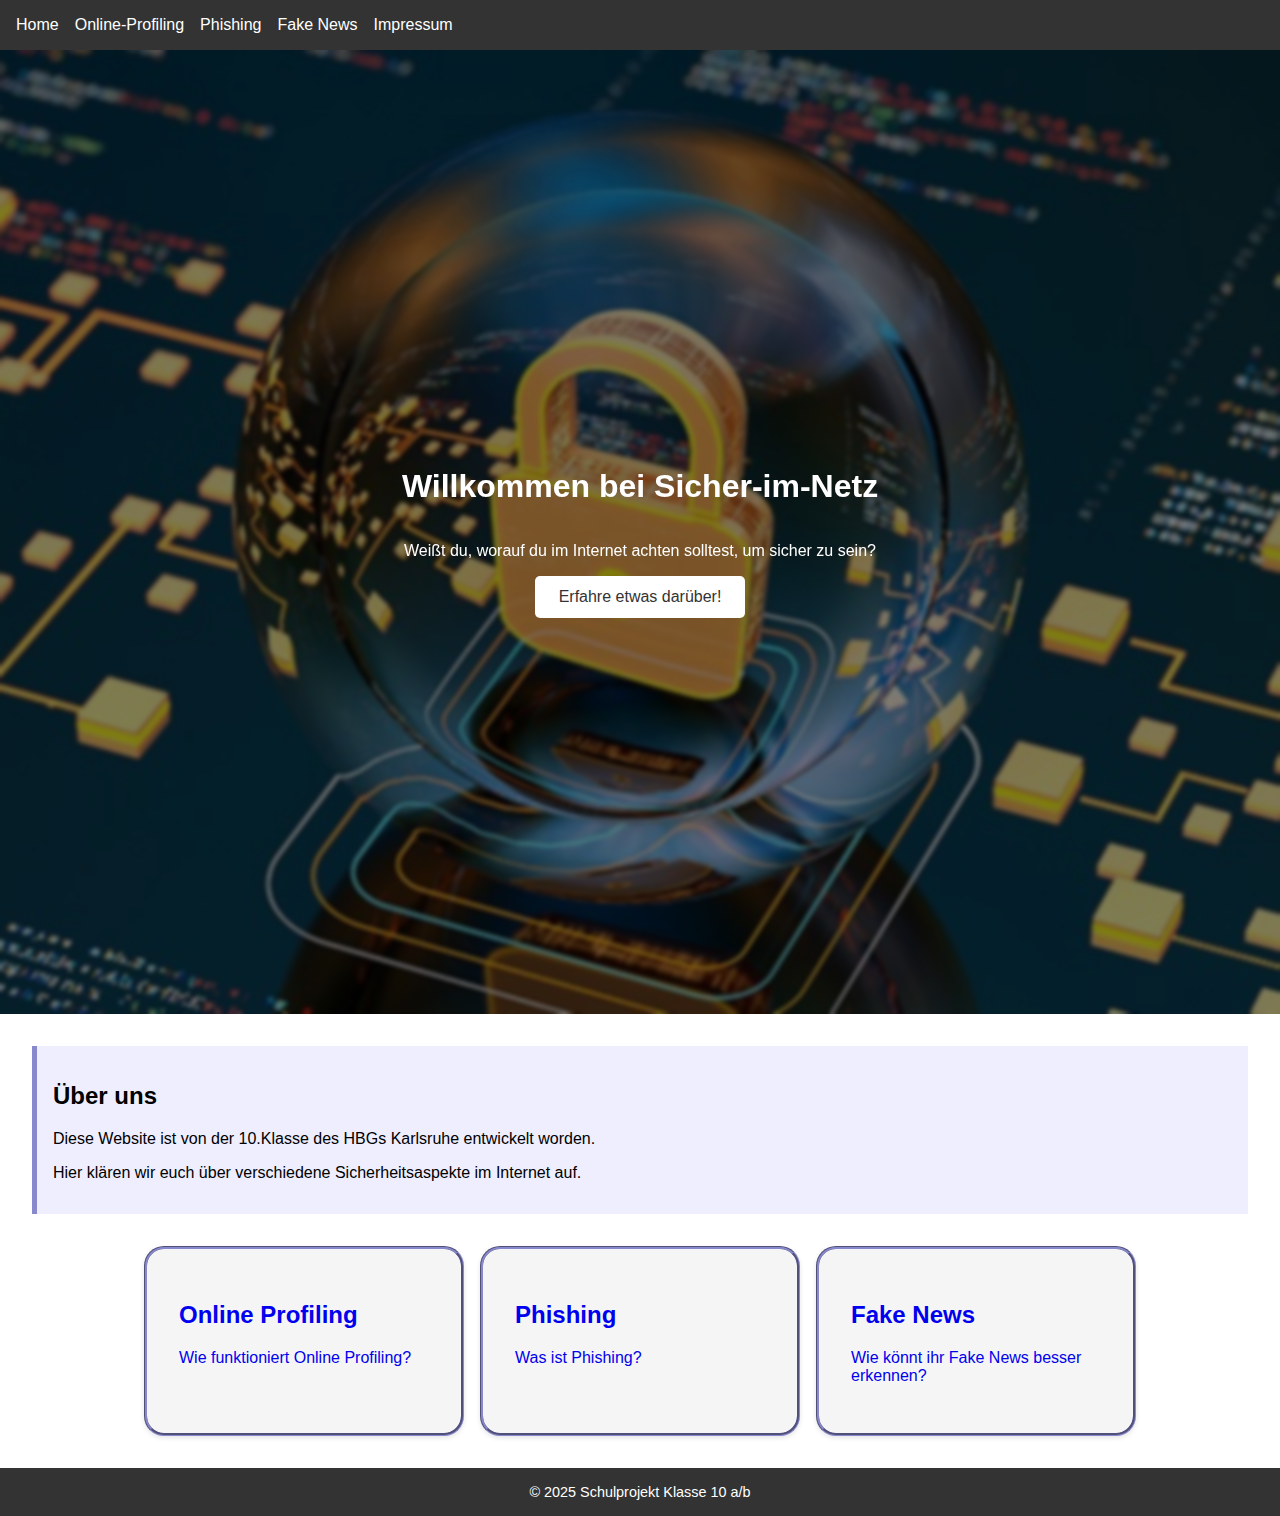
<file: index.html>
<!DOCTYPE html>
<html lang="de">
  <head>
    <meta charset="UTF-8" />
    <meta name="viewport" content="width=device-width, initial-scale=1.0" />
    <title>Online aber sicher</title>

    <link rel="stylesheet" href="styles.css" />
  </head>
  <body>
    <header>
      <nav>
        <a href="#">Home</a>
        <a href="online_profiling.html">Online-Profiling</a>
        <a href="phishing.html">Phishing</a>
        <a href="fake_news.html">Fake News</a>
        <a href="imprint.html">Impressum</a>
      </nav>
      <div class="hero">
        <h1>Willkommen bei Sicher-im-Netz</h1>
        <p>
          Weißt du, worauf du im Internet achten solltest, um sicher zu sein?
        </p>
        <button
          class="cta-button"
          onclick="document.getElementById('projekte').scrollIntoView({ behavior: 'smooth' })"
        >
          Erfahre etwas darüber!
        </button>
      </div>
    </header>

    <main id="home">
      <section class="explanation">
        <h2>Über uns</h2>
        <p>
          Diese Website ist von der 10.Klasse des HBGs Karlsruhe entwickelt
          worden.
        </p>
        <p>
          Hier klären wir euch über verschiedene Sicherheitsaspekte im Internet
          auf.
        </p>
      </section>
      <section id="projekte" class="container">
        <a href="online_profiling.html" class="card">
          <h2>Online Profiling</h2>
          <p>Wie funktioniert Online Profiling?</p>
        </a>
        <a href="phishing.html" class="card">
          <h2>Phishing</h2>
          <p>Was ist Phishing?</p>
        </a>
        <a href="fake_news.html" class="card">
          <h2>Fake News</h2>
          <p>Wie könnt ihr Fake News besser erkennen?</p>
        </a>
      </section>
    </main>
    <footer>
      <div class="footer-content">© 2025 Schulprojekt Klasse 10 a/b</div>
    </footer>
  </body>
</html>
</file>
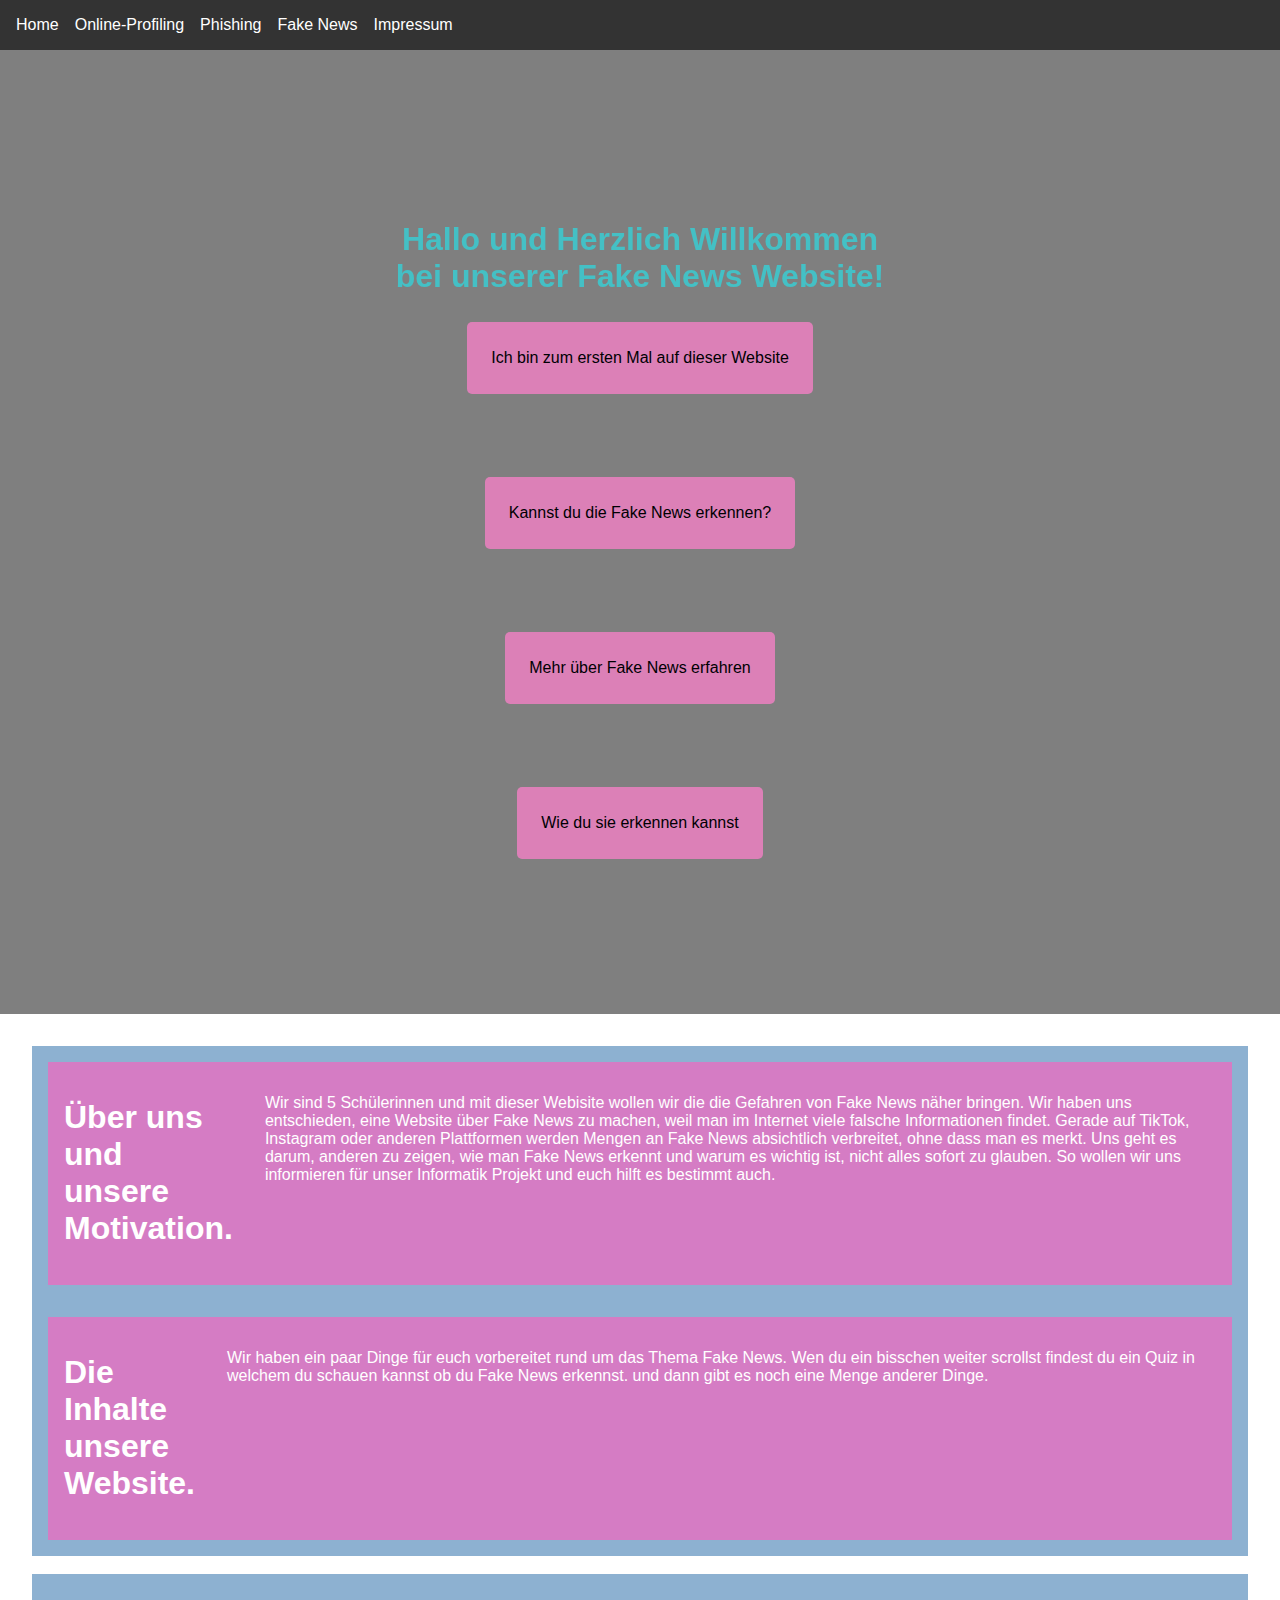
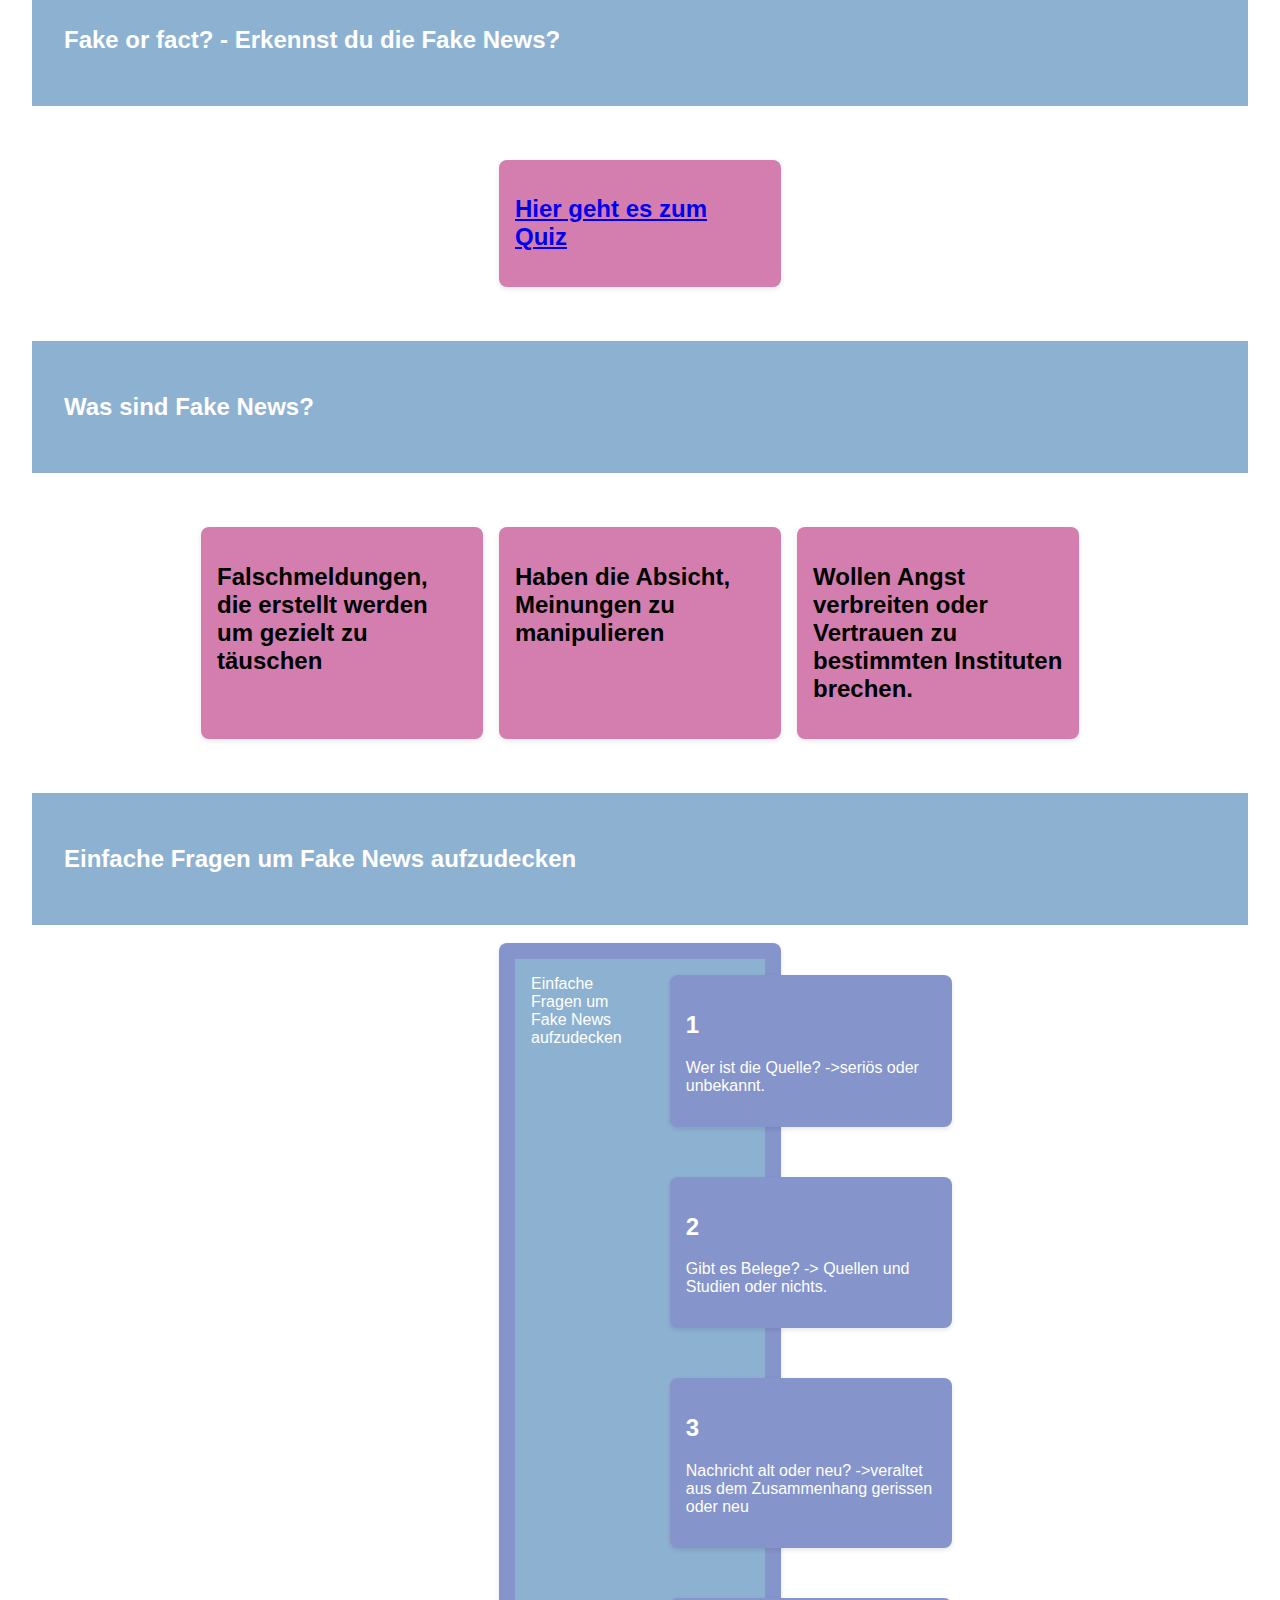
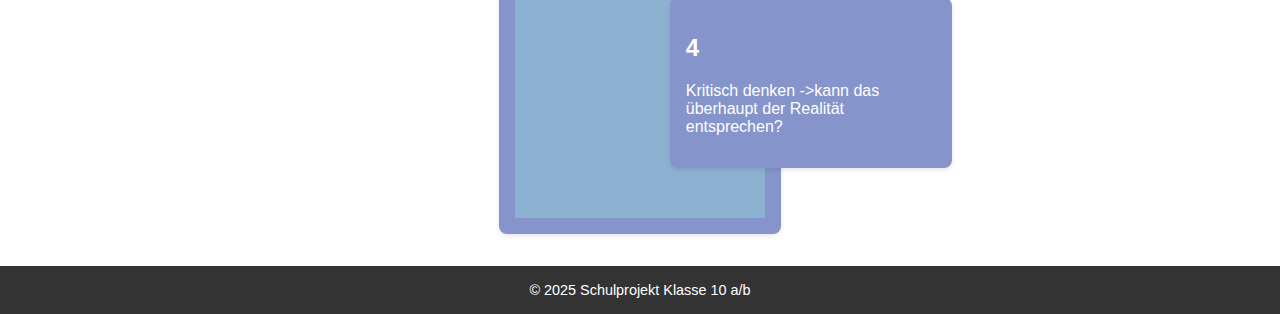
<file: fake_news.html>
<!DOCTYPE html>
 <html lang="de">
   <head>
     <meta charset="UTF-8" />
     <meta name="viewport" content="width=device-width, initial-scale=1.0" />
     <title>Fake News</title>
     <link rel="stylesheet" href="styles.css">
     <style>

       /* Hero Bereich für den Header */
       .hero {
         position: relative;
         height: 100vh;
         background-size: cover;
         background-image: none;
         background-position: center;
         color: rgb(68, 192, 197);
         display: flex;
         flex-direction: column;
         align-items: center;
         justify-content: center;
         padding: 2rem;
       }

       .cta-button {
         background-color: #dc80b7;
         color:#000003;
         line-height: 3;
         margin:0.35rem;
       }
  
       .cta-button:hover {
         background-color: #f9fcf9;
         color: #3e29b8;
       }

       .explanation {
         border-left: 5px solid rgb(12, 12, 238);
       }

       .card {
         background-color: #d37eae;
         line-height:0,2;
       }
  
       .cardgroßßß{
         background-color: #8db1d1;
         color: white;
         padding: 1rem;
         display: flex;
         gap: 1rem;
      
       }
      
       .cardgroßßß.hover{
         background-color: #4991d0;
         border-radius: 400px;
         color: rgb(73, 73, 211);
         padding: 1rem;
         display: flex;
         gap: 1rem;
    
       }
  
       .box{
         background-color: #8db1d1;
         color: white;
         padding: 1rem;
         display: flex;
         gap: 1rem;
       }
  
       .boxi{
         background-color: #d57cc4;
         color: white;
         padding: 1rem;
         display: flex;
         gap: 1rem;
         justify-content: center;
       }
  
       .cardgrzwei{
         background-color: #8db1d1;
         color: white;
         padding: 1rem;
         display: flex;
         gap: 1rem;
        
       }
       .fixlength{
         width: 200px;
       }
       .cardi {
         background-color: #d37eae;
         border-radius: 8px;
         padding: 1rem;
         width: 250px;
         box-shadow: 0 2px 5px rgba(0, 0, 0, 0.1);
         line-height:0,2;
       }
  
       .cardi:hover {
         background-color: #b41e73;
         border-radius: 150px;
         padding: 2rem;
         width: 250px;
         box-shadow: 0 2px 5px rgba(0, 0, 0, 0.1);
         line-height:0,2;
       }
  
       .list {
         background-color: #8594cb;
         border-radius: 8px;
         padding: 1rem;
         width: 250px;
         box-shadow: 0 2px 5px rgba(0, 0, 0, 0.1);
       }
       .list:hover {
         background-color: #3a55b8;
         border-radius: 400px;
         padding: 1rem;
         width: 250px;
         box-shadow: 0 2px 5px rgba(0, 0, 0, 0.1);
       }
       .list:hover > * {
        padding:1em;
       }
       .listi {
         background-color: #8594cb;
         border-radius: 8px;
         padding: 1rem;
         width: 250px;
         box-shadow: 0 2px 5px rgba(0, 0, 0, 0.1);
       }
       .listi:hover {
         background-color: #3a55b8;
         border-radius: 150px;
         padding: 1rem;
         width: 250px;
         box-shadow: 0 2px 5px rgba(0, 0, 0, 0.1);
       }

       
     </style>
   </head>
   <body id="fake-news">
     <!-- HEADER mit Navigation und Hero -->
     <header>
       <nav>
         <a href="index.html">Home</a>
        <a href="online_profiling.html">Online-Profiling</a>
         <a href="phishing.html">Phishing</a>
         <a href="fake_news.html">Fake News</a>
         <a href="imprint.html">Impressum</a>
       </nav>
       <div class="hero">
        
         <h1>Hallo und Herzlich Willkommen
           <br>
           bei unserer Fake News Website!</h1>
        
           <button
           class="cta-button"
           onclick="document.getElementById('Allgemein').scrollIntoView({ behavior: 'smooth' })"
         >
           Ich bin zum ersten Mal auf dieser Website
         </button>
         <br>
         <br><br><br>
  
         <button
           class="cta-button"
           onclick="document.getElementById('Quiz').scrollIntoView({ behavior: 'smooth' })"
         >
           Kannst du die Fake News erkennen?
         </button>
         <br> <br> <br><br>
  
         <button
           class="cta-button"
           onclick="document.getElementById('projekte').scrollIntoView({ behavior: 'smooth' })"
         >
           Mehr über Fake News erfahren
         </button>
         <br><br> <br><br>
  
         <button
           class="cta-button"
           onclick="document.getElementById('Erklärungen').scrollIntoView({ behavior: 'smooth' })"
         >
         Wie du sie erkennen kannst
         </button>
       </div>
     </header>
  
  
     <main>
       <section  id="Allgemein" class="box">
         <div class="boxi">
         <h1 class="fixlength">Über uns und unsere Motivation.
         </h1><br>
          <p>Wir sind 5 Schülerinnen und mit dieser Webisite wollen wir die die Gefahren von Fake News näher bringen.
            Wir haben uns entschieden, eine Website über Fake News zu machen, weil man im Internet viele falsche Informationen findet.
           Gerade auf TikTok, Instagram oder anderen Plattformen werden  Mengen an Fake News absichtlich verbreitet,
            ohne dass man es merkt. Uns geht es darum, anderen zu zeigen, wie man Fake News erkennt und warum es wichtig ist,
            nicht alles sofort zu glauben. So wollen wir uns informieren für unser Informatik Projekt und euch hilft es bestimmt auch.
            <br>
            <br><br>
  
          </p>
       </section>
       <section class="box">
         <div class="boxi">
           <h1 class="fixlength">Die Inhalte unsere Website.
         </h1><br>
         <br><br>
          <p>
           Wir haben ein paar Dinge für euch vorbereitet rund um das Thema Fake News.
           Wen du ein bisschen weiter scrollst findest du ein Quiz in welchem du schauen kannst ob du Fake News erkennst. und dann gibt es noch eine Menge anderer Dinge.
          </p>
       </section>
  
       <br>
      
  
       <section class="box">
         <div class="box">
          <h2> Fake or fact? - Erkennst du die Fake News?
          </h2>
       </section>
       <br>
       <br><br>
  
       <section id="Quiz" class="container">
         <div class="card">
         <a href="https://forms.gle/TEtwkXE95JvZqU1x7" target="_blank"> <h2> Hier geht es zum Quiz</h2></a>
       </section>
       <br><br><br>
  
      
  
  
       <section class="box">
         <div class="box">
          <h2> Was sind Fake News?
          </h2>
       </section>
       <br>
  
       <br><br>
      
  
       <section id="projekte" class="container">
         <div class="cardi">
           <h2>Falschmeldungen, die erstellt werden um gezielt zu täuschen</h2>
         </div>
         <div class="cardi">
           <h2>Haben die Absicht, Meinungen zu manipulieren</h2>
         </div>
         <div class="cardi">
           <h2>Wollen Angst verbreiten oder Vertrauen zu bestimmten Instituten brechen.</h2>
         </div>
       </section>
  
       <br><br><br>
  
       <section class="box">
         <div class="box">
          <h2> Einfache Fragen um Fake News aufzudecken
         </h2>
       </section>
  
  
       <br>
        <section id="Erklärungen" class="container">
         <div class="list">
           <div class="cardgroßßß">
             Einfache Fragen um Fake News aufzudecken
  
         <p></p>
  
         <br>
         <section id="Erklärungen" class="container">
           <div class="list">
             <h2>1</h2>
             <p>Wer ist die Quelle? ->seriös oder unbekannt.</p>
           </div>
           <br>
          
           <div class="list">
             <h2>2</h2>
             <p>Gibt es Belege? -> Quellen und Studien oder nichts.</p>
           </div>
           <br>
          
           <div class="list">
             <h2>3</h2>
             <p>Nachricht alt oder neu? ->veraltet aus dem Zusammenhang gerissen oder neu </p>
           </div>
           <br>
  
           <div class="list">
             <h2>4</h2>
             <p>Kritisch denken ->kann das überhaupt der Realität entsprechen?
             </p>
           </div>
           <br>
          
         </section>
  
    
     </main>
     <footer>
       <div class="footer-content">
         © 2025 Schulprojekt Klasse 10 a/b
       </div>
     </footer>
   </body>
 </html>
</file>
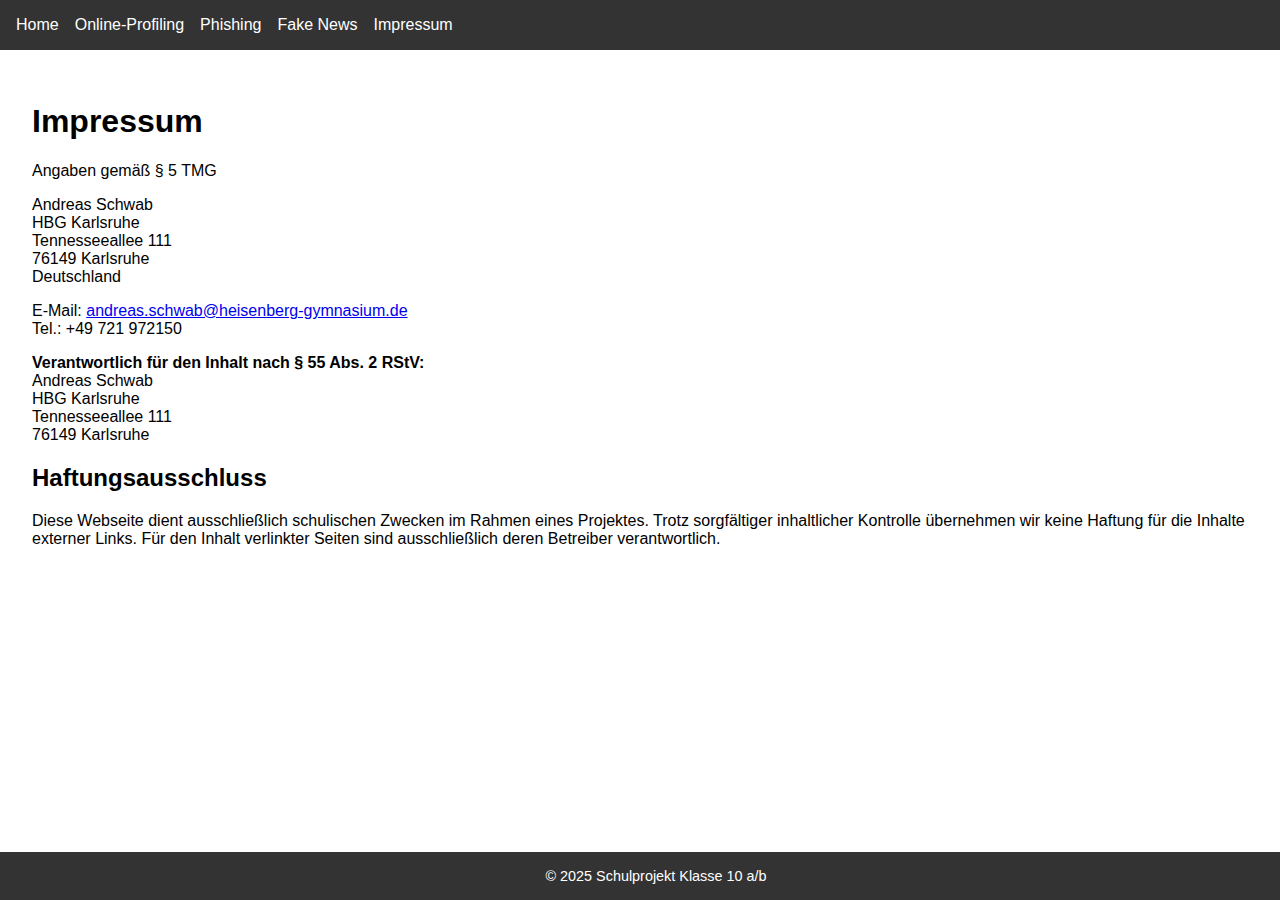
<file: imprint.html>
<!DOCTYPE html>
<html lang="de">
  <head>
    <meta charset="UTF-8" />
    <meta name="viewport" content="width=device-width, initial-scale=1.0" />
    <title>Impressum</title>

    <link rel="stylesheet" href="styles.css" />
    <style>
      footer {
        position: fixed;
        bottom: 0;
        width: 100%;
      }
    </style>
  </head>
  <body>
    <header>
      <nav>
        <a href="index.html">Home</a>
        <a href="online_profiling.html">Online-Profiling</a>
        <a href="phishing.html">Phishing</a>
        <a href="fake_news.html">Fake News</a>
        <a href="imprint.html">Impressum</a>
      </nav>
    </header>

    <main id="imprint">
      <h1>Impressum</h1>
      <p>Angaben gemäß § 5 TMG</p>
      <p>
        Andreas Schwab<br />
        HBG Karlsruhe<br />
        Tennesseeallee 111<br />
        76149 Karlsruhe<br />
        Deutschland
      </p>
      <p>
        E-Mail:
        <a href="mailto:andreas.schwab@heisenberg-gymnasium.de"
          >andreas.schwab@heisenberg-gymnasium.de</a
        ><br />
        Tel.: +49 721 972150
      </p>
      <p>
        <strong>Verantwortlich für den Inhalt nach § 55 Abs. 2 RStV:</strong
        ><br />
        Andreas Schwab<br />
        HBG Karlsruhe<br />
        Tennesseeallee 111<br />
        76149 Karlsruhe
      </p>
      <h2>Haftungsausschluss</h2>
      <p>
        Diese Webseite dient ausschließlich schulischen Zwecken im Rahmen eines
        Projektes. Trotz sorgfältiger inhaltlicher Kontrolle übernehmen wir
        keine Haftung für die Inhalte externer Links. Für den Inhalt verlinkter
        Seiten sind ausschließlich deren Betreiber verantwortlich.
      </p>
    </main>
    <footer>
      <div class="footer-content">© 2025 Schulprojekt Klasse 10 a/b</div>
    </footer>
  </body>
</html>
</file>
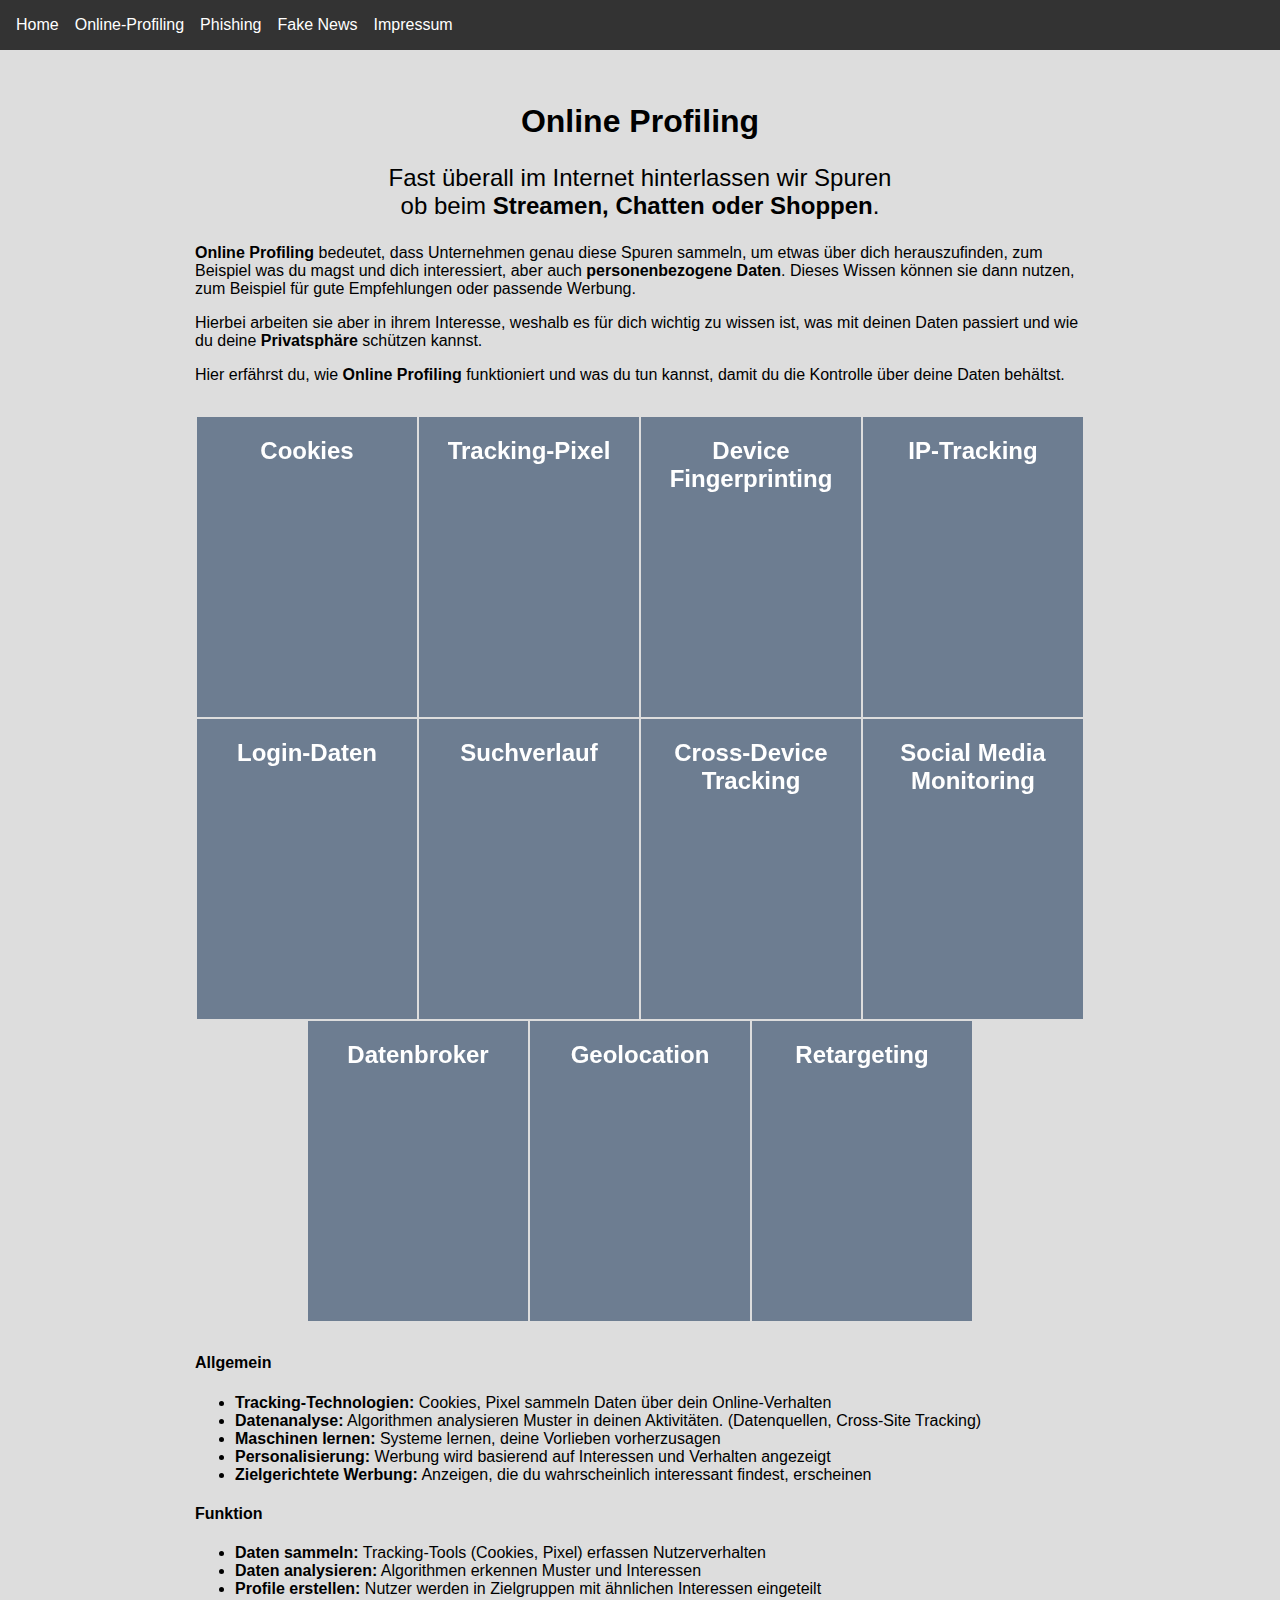
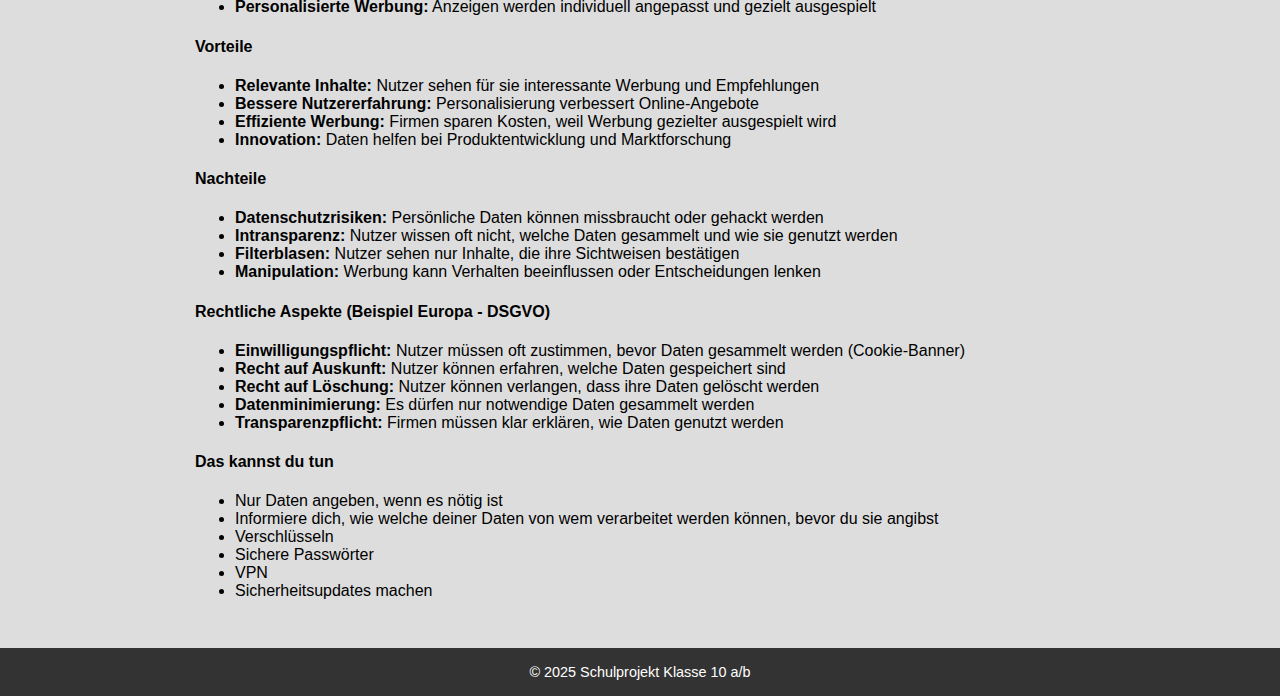
<file: online_profiling.html>
<!DOCTYPE html>
<html lang="de">
  <head>
    <meta charset="UTF-8" />
    <meta name="viewport" content="width=device-width, initial-scale=1.0" />
    <title>Online Profiling</title>
    <link rel="stylesheet" href="styles.css">
    <style>
    span{
        font-weight: 600;
    }
    body{
        background-color: #ddd;
    }
    .wrapper{
        max-width: 890px;
        margin:auto;
    }
    .paragraph{
      font-family: Helvetica, sans-serif;
    }
    .paragrapheins{
      font-family: Helvetica, sans-serif;
      font-size: x-large;
      text-align: center;
    }
    .rick a {
        text-decoration: none;
        color: white;
    }

      .flex-container{
        display: flex;
        flex-wrap: wrap;
        margin-top: 2em;
        margin-bottom: 2em;
        justify-content: center;
      }
      .center{
        text-align: center;
        font-family: Helvetica, sans-serif;
      }
      .box {
      background-color: transparent;
      width: 220px;
      height: 300px;
      border: 1px solid #ddd;
      perspective: 1000px;
      min-width: 200px;
      }
      .box-inner {
      position: relative;
      width: 100%;
      height: 100%;
      text-align: center;
      transition: transform 0.5s;
      transform-style: preserve-3d;
      min-width: 200px;
      }
      .box:hover .box-inner {
      transform: rotateY(180deg);
      }
      .box-front, .box-back {
      position: absolute;
      width: 100%;
      height: 100%;
      backface-visibility: hidden
      }
      .box-front {
      background-color: #6d7d91;
      color: white;
      }
      .box-back {
      background-color: #828f9e;
      color: #eeee;
      transform: rotateY(180deg);
      }

      @media (hover: none) {
        .box:hover .box-inner {
      transform: rotateY(180deg);
      }
      }

    </style>
  </head>
  <body>
    <header>
      <nav>
        <a href="index.html">Home</a>
        <a href="online_profiling.html">Online-Profiling</a>
         <a href="phishing.html">Phishing</a>
         <a href="fake_news.html">Fake News</a>
         <a href="imprint.html">Impressum</a>
      </nav>
      </header>
      <main>
    <div class="wrapper">
    <h1 class="center">Online Profiling</h1>
    <p class="paragrapheins">Fast überall im Internet hinterlassen wir Spuren <br> ob beim <span>Streamen, Chatten oder Shoppen</span>. </p>
    <p class="paragraph"><span>Online Profiling</span> bedeutet, dass Unternehmen genau diese Spuren sammeln, um etwas über dich herauszufinden, zum Beispiel was du magst und dich interessiert, aber auch <span>personenbezogene Daten</span>. Dieses Wissen können sie dann nutzen, zum Beispiel für gute Empfehlungen oder passende Werbung.</p>
    <p class="paragraph">Hierbei arbeiten sie aber in ihrem Interesse, weshalb es für dich wichtig zu wissen ist, was mit deinen Daten passiert und wie du deine <span>Privatsphäre</span> schützen kannst.</p>
    <p></p>
    <p class="paragraph">Hier erfährst du, wie <span>Online Profiling</span> funktioniert und was du tun kannst, damit du die Kontrolle über deine Daten behältst.</p>
    <div class="flex-container">
    <div class="box">
      <div class="box-inner">
        <div class="box-front">
          <h2>Cookies</h2>
        </div>
        <div class="box-back">
            <h2>Cookies</h2>
            <p>Speichern kleine Daten auf deinem Gerät, um dein Surfverhalten zu verfolgen und dich wiederzuerkennen. Sie helfen Webseiten, personalisierte Inhalte und Werbung anzuzeigen.</p>
        </div>
      </div>
    </div>
    


    <div class="box">
        <div class="box-inner">
          <div class="box-front">
            <h2>Tracking-Pixel</h2>
          </div>
          <div class="box-back">
              <h2>Tracking-Pixel</h2>
              <p>Unsichtbare Bilder, die beim Laden einer Webseite Informationen über dich senden. So können dein Besuch und Verhalten genau erfasst werden.</p>
          </div>
        </div>
      </div>

      <div class="box">
        <div class="box-inner">
          <div class="box-front">
            <h2>Device Fingerprinting</h2>
          </div>
          <div class="box-back">
              <h2>Device Fingerprinting</h2>
              <p>Erfasst viele technische Details deines Geräts, um es eindeutig zu identifizieren. Dadurch bist du auch ohne Cookies wiedererkennbar.</p>
          </div>
        </div>
      </div>

      <div class="box">
        <div class="box-inner">
          <div class="box-front">
            <h2>IP-Tracking</h2>
          </div>
          <div class="box-back">
              <h2>IP-Tracking</h2>
              <p>Nutzt deine IP-Adresse, um deinen Standort ungefähr zu bestimmen und dich zu identifizieren. So können Webseiten deinen Traffic analysieren.</p>
          </div>
        </div>
      </div>

      <div class="box">
        <div class="box-inner">
          <div class="box-front">
            <h2>Login-Daten</h2>
          </div>
          <div class="box-back">
              <h2>Login-Daten</h2>
              <p>Gespeicherte Anmeldedaten ermöglichen personalisierte Dienste und Verhaltensanalyse. Dabei ist Datenschutz besonders wichtig.</p>
          </div>
        </div>
      </div>

      <div class="box">
        <div class="box-inner">
          <div class="box-front">
            <h2>Suchverlauf</h2>
          </div>
          <div class="box-back">
              <h2>Suchverlauf</h2>
              <p>Suchmaschinen speichern deine Anfragen, um dir bessere Ergebnisse und Werbung zu zeigen. Gleichzeitig entsteht ein Nutzerprofil.</p>
          </div>
        </div>
      </div>

      <div class="box">
        <div class="box-inner">
          <div class="box-front">
            <h2>Cross-Device Tracking</h2>
          </div>
          <div class="box-back">
              <h2>Cross-Device Tracking</h2>
              <p>Verknüpft deine Nutzung auf verschiedenen Geräten, um dein Verhalten umfassend zu erfassen. Werbung kann so geräteübergreifend personalisiert werden.</p>
          </div>
        </div>
      </div>

      <div class="box">
        <div class="box-inner">
          <div class="box-front">
            <h2>Social Media Monitoring</h2>
          </div>
          <div class="box-back">
              <h2>Social Media Monitoring</h2>
              <p><span class="rick"><a href=https://youtu.be/xvFZjo5PgG0?feature=shared>Analysiert deine Aktivitäten auf sozialen Netzwerken wie Likes oder Kommentare. Das hilft Unternehmen, Trends zu erkennen und Werbung zu optimieren.</a></span></p>
          </div>
        </div>
      </div>

      <div class="box">
        <div class="box-inner">
          <div class="box-front">
            <h2>Datenbroker</h2>
          </div>
          <div class="box-back">
              <h2>Datenbroker</h2>
              <p>Sammeln und verkaufen Daten aus verschiedenen Quellen, um Nutzerprofile zu erstellen. Diese Profile werden für Marketing oder andere Zwecke genutzt.</p>
          </div>
        </div>
      </div>

      <div class="box">
        <div class="box-inner">
          <div class="box-front">
            <h2>Geolocation</h2>
          </div>
          <div class="box-back">
              <h2>Geolocation</h2>
              <p>Bestimmt deinen Standort über GPS oder Netzwerke. Das ermöglicht ortsbezogene Dienste, birgt aber auch Datenschutzrisiken.</p>
          </div>
        </div>
      </div>

      <div class="box">
        <div class="box-inner">
          <div class="box-front">
            <h2>Retargeting</h2>
          </div>
          <div class="box-back">
              <h2>Retargeting</h2>
              <p>Zeigt dir Werbung für Produkte, die du bereits angesehen hast. So sollst du zum Kauf animiert werden.</p>
          </div>
        </div>
      </div>
    </div>
    <h4 class="paragraph">Allgemein</h4> 

   <ul>
    <li class="paragraph"><span>Tracking-Technologien:</span> Cookies, Pixel sammeln Daten über dein Online-Verhalten</li>
    <li class="paragraph"><span>Datenanalyse:</span> Algorithmen analysieren Muster in deinen Aktivitäten. (Datenquellen, Cross-Site Tracking)</li>
    <li class="paragraph"><span>Maschinen lernen:</span> Systeme lernen, deine Vorlieben vorherzusagen</li>
    <li class="paragraph"><span>Personalisierung:</span> Werbung wird basierend auf Interessen und Verhalten angezeigt</li>
    <li class="paragraph"><span>Zielgerichtete Werbung:</span> Anzeigen, die du wahrscheinlich interessant findest, erscheinen</li>
   </ul>
    
    <h4 class="paragraph">Funktion</h4>

    <ul>
        <li class="paragraph"><span>Daten sammeln:</span> Tracking-Tools (Cookies, Pixel) erfassen Nutzerverhalten</li>
        <li class="paragraph"><span>Daten analysieren:</span> Algorithmen erkennen Muster und Interessen</li>
        <li class="paragraph"><span>Profile erstellen:</span> Nutzer werden in Zielgruppen mit ähnlichen Interessen eingeteilt</li>
        <li class="paragraph"><span>Personalisierte Werbung:</span> Anzeigen werden individuell angepasst und gezielt ausgespielt</li>
    </ul>
	
    <h4 class="paragraph">Vorteile</h4>
    
    <ul>
        <li class="paragraph"><span>Relevante Inhalte:</span> Nutzer sehen für sie interessante Werbung und Empfehlungen</li>
        <li class="paragraph"><span>Bessere Nutzererfahrung:</span> Personalisierung verbessert Online-Angebote</li>
        <li class="paragraph"><span>Effiziente Werbung:</span> Firmen sparen Kosten, weil Werbung gezielter ausgespielt wird</li>
        <li class="paragraph"><span>Innovation:</span> Daten helfen bei Produktentwicklung und Marktforschung</li>
        
    </ul>

    <h4 class="paragraph">Nachteile</h4>

    <ul>
        <li class="paragraph"><span>Datenschutzrisiken:</span> Persönliche Daten können missbraucht oder gehackt werden</li>
        <li class="paragraph"><span>Intransparenz:</span> Nutzer wissen oft nicht, welche Daten gesammelt und wie sie genutzt werden</li>
        <li class="paragraph"><span>Filterblasen:</span> Nutzer sehen nur Inhalte, die ihre Sichtweisen bestätigen</li>
        <li class="paragraph"><span>Manipulation:</span> Werbung kann Verhalten beeinflussen oder Entscheidungen lenken</li>
    </ul>

    <h4 class="paragraph">Rechtliche Aspekte (Beispiel Europa - DSGVO)</h4>

    <ul>
        <li class="paragraph"><span>Einwilligungspflicht:</span> Nutzer müssen oft zustimmen, bevor Daten gesammelt werden (Cookie-Banner)</li>
        <li class="paragraph"><span>Recht auf Auskunft:</span> Nutzer können erfahren, welche Daten gespeichert sind</li>
        <li class="paragraph"><span>Recht auf Löschung:</span> Nutzer können verlangen, dass ihre Daten gelöscht werden</li>
        <li class="paragraph"><span>Datenminimierung:</span> Es dürfen nur notwendige Daten gesammelt werden</li>
        <li class="paragraph"><span>Transparenzpflicht:</span> Firmen müssen klar erklären, wie Daten genutzt werden</li>
    </ul>
 
    <h4 class="paragraph">Das kannst du tun</h4>

    <ul>
        <li class="paragraph">Nur Daten angeben, wenn es nötig ist</li>
        <li class="paragraph">Informiere dich, wie welche deiner Daten von wem verarbeitet werden können, bevor du sie angibst</li>
        <li class="paragraph">Verschlüsseln</li>
        <li class="paragraph">Sichere Passwörter</li>
        <li class="paragraph">VPN</li>
        <li class="paragraph">Sicherheitsupdates machen</li>
    </ul>

    </div>
    </main>
    <footer>
    <div class="footer-content">
      © 2025 Schulprojekt Klasse 10 a/b
    </div>
  </footer>
  </body>
  
</html>
</file>
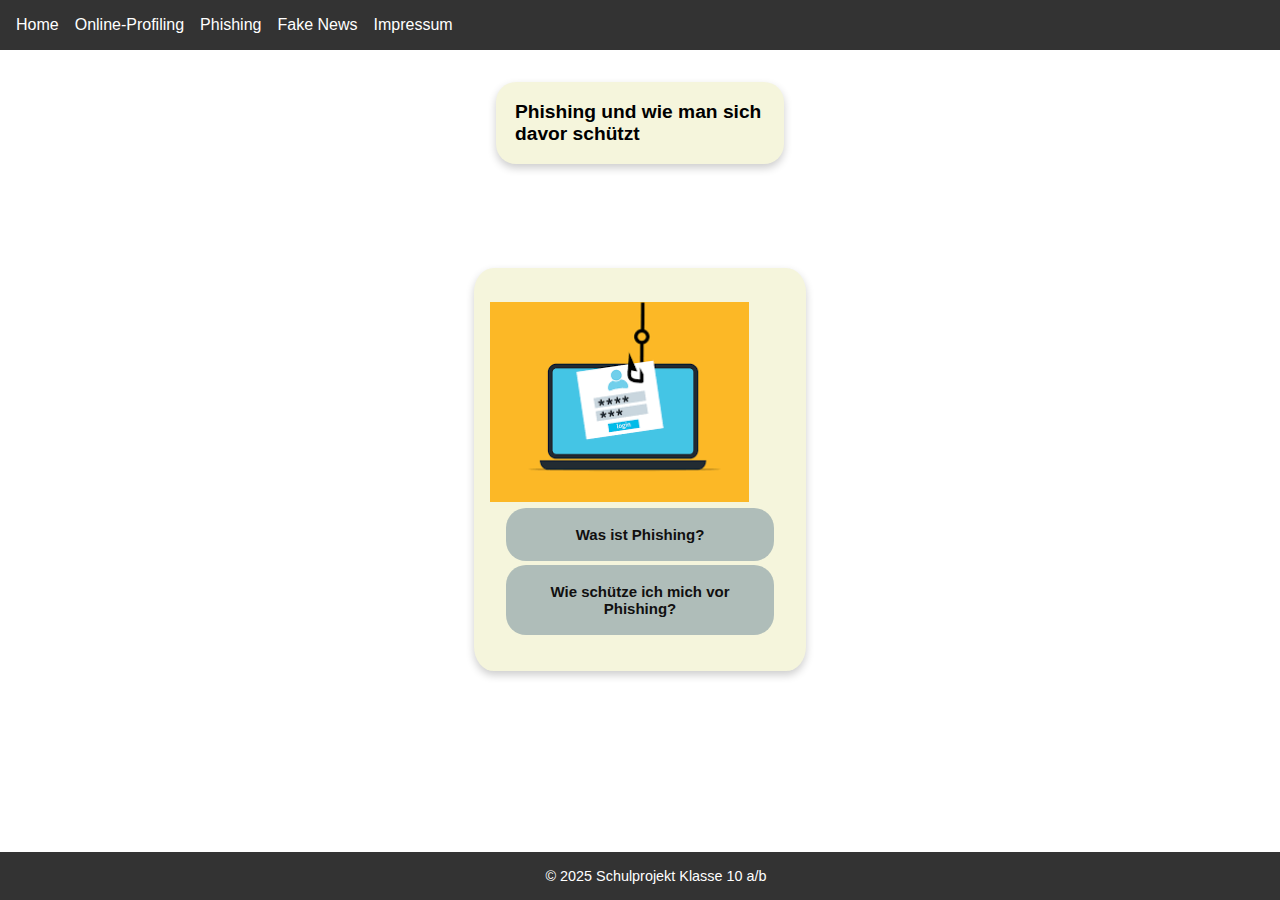
<file: phishing.html>
<!DOCTYPE html>
<html lang="de">
  <head>
    <meta charset="UTF-8" />
    <meta name="viewport" content="width=device-width, initial-scale=1.0" />
    <title>Phishing</title>
    <link rel="stylesheet" href="styles.css" />
  </head>
  <style>
    header .card {
      text-decoration: none;
      color: black;
      font-family: sans-serif;
      font-weight: bold;
      font-size: larger;
    }

    #phishing body a {
      font-family: sans-serif;
      text-decoration: none;
      color: black;
      font-weight: bold;
    }
    #phishing .card {
      background-color: beige;
      box-shadow: 0 4px 8px 0 rgba(0, 0, 0, 0.2);
      transition: 0.3s;
      border-radius: 6%;
      margin: auto;
      margin-top: 2rem;
    }
    #phishing .card:hover {
      box-shadow: 0 30px 40px 0 rgba(0, 221, 255, 0.2);
      lighting-color: aqua;
    }

    #phishing .container {
      padding: 2px 16px;
    }
    .collapsible {
      background-color: rgb(175, 189, 185);
      color: #111010;
      cursor: pointer;
      padding: 18px;
      width: 100%;
      border: none;
      text-align: left;
      outline: none;
      font-size: 15px;
    }
    .active,
    .collapsible:hover {
      background-color: #ccc;
    }
    .content {
      padding: 0 18px;
      display: none;
      overflow: hidden;
      background-color: #f1f1f1;
    }
    #phishing body {
      background-color: rgb(175, 189, 185);
      text-align: center;
    }
    button {
      font-family: sans-serif;
      font-weight: bold;
      color: black;
      background-color: blanchedalmond;
      border-radius: 20px;
      padding: 1em;
    }
    button:hover {
      box-shadow: 0 30px 40px 0 rgba(0, 221, 255, 0.2);
      lighting-color: aqua;
    }

    footer {
      position: fixed;
      bottom: 0;
      width: 100%;
    }
  </style>

  <body id="phishing">
    <header>
      <nav>
        <a href="index.html">Home</a>
        <a href="online_profiling.html">Online-Profiling</a>
        <a href="phishing.html">Phishing</a>
        <a href="fake_news.html">Fake News</a>
        <a href="imprint.html">Impressum</a>
      </nav>
      <div class="card" style="padding: 1em; border-radius: 20px">
        Phishing und wie man sich davor schützt
      </div>
    </header>
    <main>
      <br /><br /><br /><br />
      <a>
        <div class="card" style="width: 300px; margin: auto">
          <br />
          <img
            src="[data-uri]"
            alt="Avatar"
            style="width: 300; height: 200px"
          />
          <div class="container">
            <button
              type="button"
              class="collapsible"
              style="text-align: center"
            >
              Was ist Phishing?
            </button>
            <div class="content">
              <p>
                Phishing ist sehr oft in Emails vertreten. Hierbei werden
                Emails, von angeblichen großen Firmen, wie z.B. Amazon, die
                häufig nach einer Passwortzurücksetzung fragen, Opfer der
                Phishing-Email gesendet. Hierbei wird gehofft, dass die Nutzer,
                bzw. die Opfer der Phishing-Email, die E-Mail nicht als Betrug
                enttarnen und seine Persönliche Daten wie Passwörter eingeben.
                Mit diesen Passwörtern, können die Verfasser der Phishing-Email
                sehr viele weitere Persönliche Daten bis hin zu Daten von den
                Bankkonten der Opfer erlangen. Doch nicht nur der Stereotyp,
                ältere Menschen die keine Ahnung vom Internet haben, fallen auf
                diese Phishing Emails herein. Auch Kinder, Teenager, Erwachsene
                und Internet-Experten von Politikern fallen auf diesen Scam
                herein. Ein häufig genutztes Beispiel für die fatalen Folgen von
                Phishing-Emails ist die Präsidentschaftswahl in Amerika 2016.
                Hier trat Clinton gegen Trump an, und das PR-Team von Clinton
                bekam eine verdächtig aussehende Email. Diese, die eigentlich im
                Internet solche Phishing-Emails sofort enttarnen sollten, viel
                die E-Mail nicht als gefälscht auf und gaben persönliche Daten
                wie Passwörter ein. Dadurch konnten die Scammer Persönliche
                Daten wie Emails von Clinton veröffentlichen, was ihr
                möglicherweise die Wahl kostete. Damit euch das nicht passiert,
                haben wir hier unsere besten Tipps, um sich vor diesen E-Mails
                zu schützen.
              </p>
            </div>
          </div>
          <div class="container">
            <button
              type="button"
              class="collapsible"
              style="text-align: center"
            >
              Wie schütze ich mich vor Phishing?
            </button>
            <div class="content">
              <p>
                Es gibt viele Möglichkeiten, sich vor Phishing zu schützen. Hier
                sind unsere Top 5 Tipps:
              </p>
              <ol style="text-align: center">
                <li>
                  Sei misstrauisch gegenüber E-Mails, die nach persönlichen
                  Informationen fragen.
                </li>
                <li>Überprüfe die Absenderadresse.</li>
                <li>Klicke nicht auf Links in verdächtigen E-Mails.</li>
                <li>Verwende eine Antiviren-Software und halte sie aktuell.</li>
                <li>
                  Aktiviere die Zwei-Faktor-Authentifizierung, wo immer möglich.
                </li>
              </ol>
            </div>
          </div>
          <br />
        </div>
      </a>
    </main>
    <footer>
      <div class="footer-content">© 2025 Schulprojekt Klasse 10 a/b</div>
    </footer>
  </body>
  <script>
    var coll = document.getElementsByClassName("collapsible");
    var i;

    for (i = 0; i < coll.length; i++) {
      coll[i].addEventListener("click", function () {
        this.classList.toggle("active");
        var content = this.nextElementSibling;
        if (content.style.display === "block") {
          content.style.display = "none";
        } else {
          content.style.display = "block";
        }
      });
    }
  </script>
</html>
</file>
<file: styles.css>
/* definiert wie das body TAG gestyled wird: Schriftart, Abstände, etc. */
body {
  font-family: sans-serif;
  margin: 0;
  padding: 0;
}
/* definiert wie das footer TAG gestyled wird: Textfarbe, Abstand und Hintergrundfarbe */
footer {
  background-color: #333;
  color: white;
  text-align: center;
  padding: 1rem;
  font-size: 0.9rem;
}
/* Links im Footer werden ohne Unterstreichung dargestellt, bis sie gehovt werden */
footer a {
  color: #ddd;
  text-decoration: none;
}
footer a:hover {
  text-decoration: underline;
}
/* Navigation im Header, flexibles Layout durch flexbox, Abstände durch gap */
header nav {
  background-color: #333;
  color: white;
  padding: 1rem;
  display: flex;
  gap: 1rem;
}
header nav a {
  color: white;
  text-decoration: none;
}
/* Hero Bereich für den Header */
.hero {
  position: relative;
  height: 100vh;
  background-image: url("hero.jpg");
  background-size: cover;
  background-position: center;
  color: white;
  display: flex;
  flex-direction: column;
  align-items: center;
  justify-content: center;
  text-align: center;
  padding: 2rem;
}
.hero::before {
  content: "";
  position: absolute;
  top: 0;
  left: 0;
  width: 100%;
  height: 100%;
  background: rgba(0, 0, 0, 0.5);
  -webkit-backdrop-filter: blur(2px);
  backdrop-filter: blur(2px);
  z-index: 1;
}
.hero h1,
.hero p,
.cta-button {
  position: relative;
  z-index: 2;
}
.cta-button {
  padding: 0.75rem 1.5rem;
  font-size: 1rem;
  border: none;
  background-color: white;
  color: #333;
  border-radius: 5px;
  cursor: pointer;
  transition: background-color 0.3s;
}
.cta-button:hover {
  background-color: #ddd;
}
main {
  padding: 2rem;
}
.explanation {
  background-color: #eef;
  padding: 1rem;
  margin-bottom: 2rem;
  border-left: 5px solid #88c;
}
.container {
  display: flex;
  flex-wrap: wrap;
  gap: 1rem;
  justify-content: center;
}
.card {
  background-color: #f5f5f5;
  border-radius: 8px;
  padding: 1rem;
  width: 250px;
  box-shadow: 0 2px 5px rgba(0, 0, 0, 0.1);
}

#home .card {
  padding: 2rem;
  border-radius: 20px;
  text-decoration: none;
  border-color: #88c;
  border-style: groove;
}

#home .card:hover {
  background-color: #88c;
  color: #f5f5f5;
}
#projekte {
  scroll-margin-top: 100px;
}
@media (max-width: 600px) {
  .hero h1 {
    font-size: 2rem;
  }
  .hero p {
    font-size: 1rem;
  }
}
</file>
